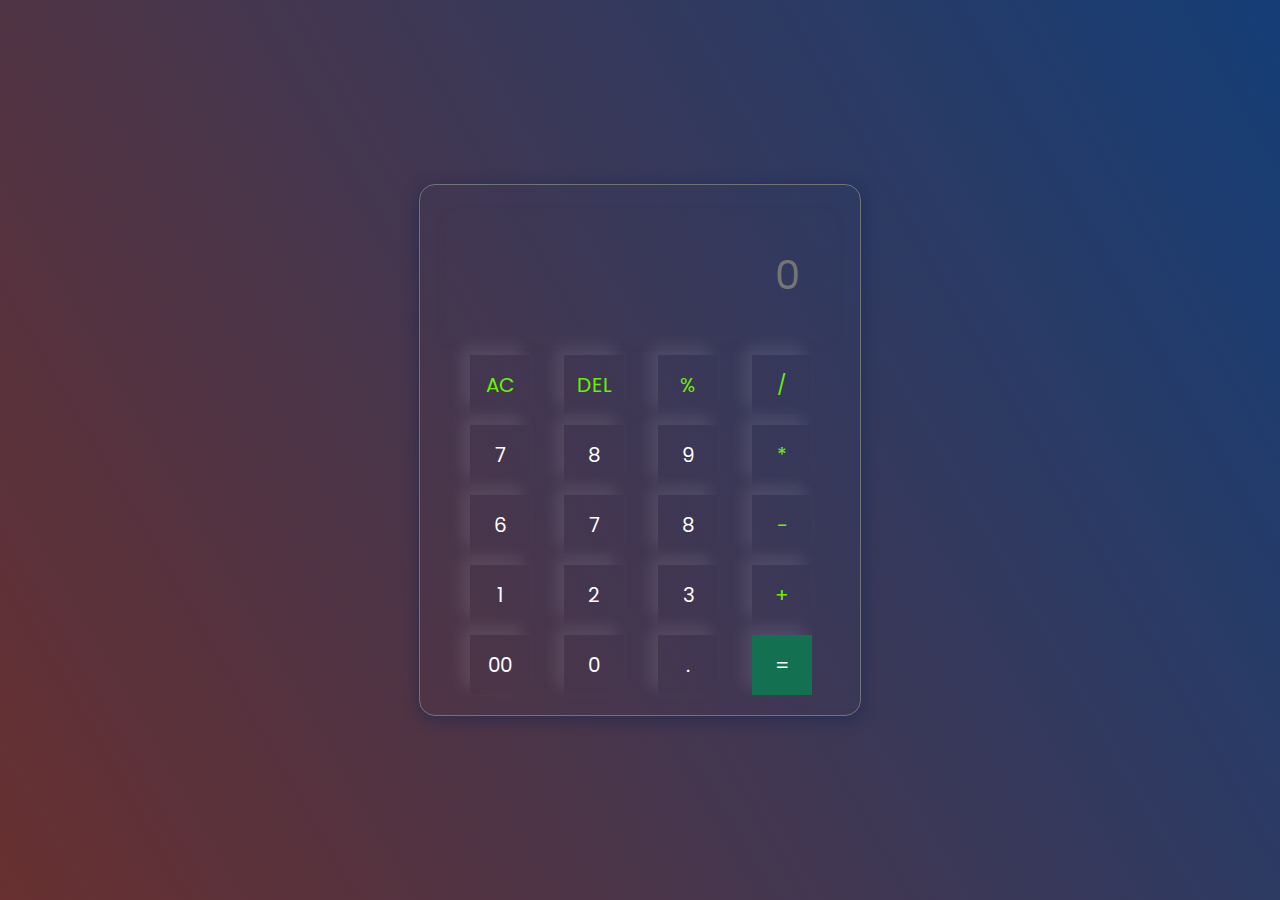
<file: Calculator/index.html>
<html lang="en">
<head>
    <meta charset="UTF-8">
    <meta name="viewport" content="width=device-width, initial-scale=1.0">
    <title>Calculator</title>
    <link rel="stylesheet" href="style.css">
</head>
<body>
    <div class="Calculator">
        <input type="text" placeholder="0" id="inputbox">

    <div>
        <button class="operator">AC</button>
        <button class="operator">DEL</button>
        <button class="operator">%</button>
        <button class="operator">/</button>
    </div>

    <div>
        <button>7</button>
        <button>8</button>
        <button>9</button>
        <button class="operator">*</button>
    </div>

    <div>
        <button>6</button>
        <button>7</button>
        <button>8</button>
        <button class="operator" >-</button>
    </div>

    <div>
        <button>1</button>
        <button>2</button>
        <button>3</button>
        <button class="operator">+</button>
    </div>

    <div>
        <button>00</button>
        <button>0</button>
        <button>.</button>
        <button class="equal">=</button>
    </div>

    </div>

    <script src="script.js"></script>
</body>
</html>
</file>
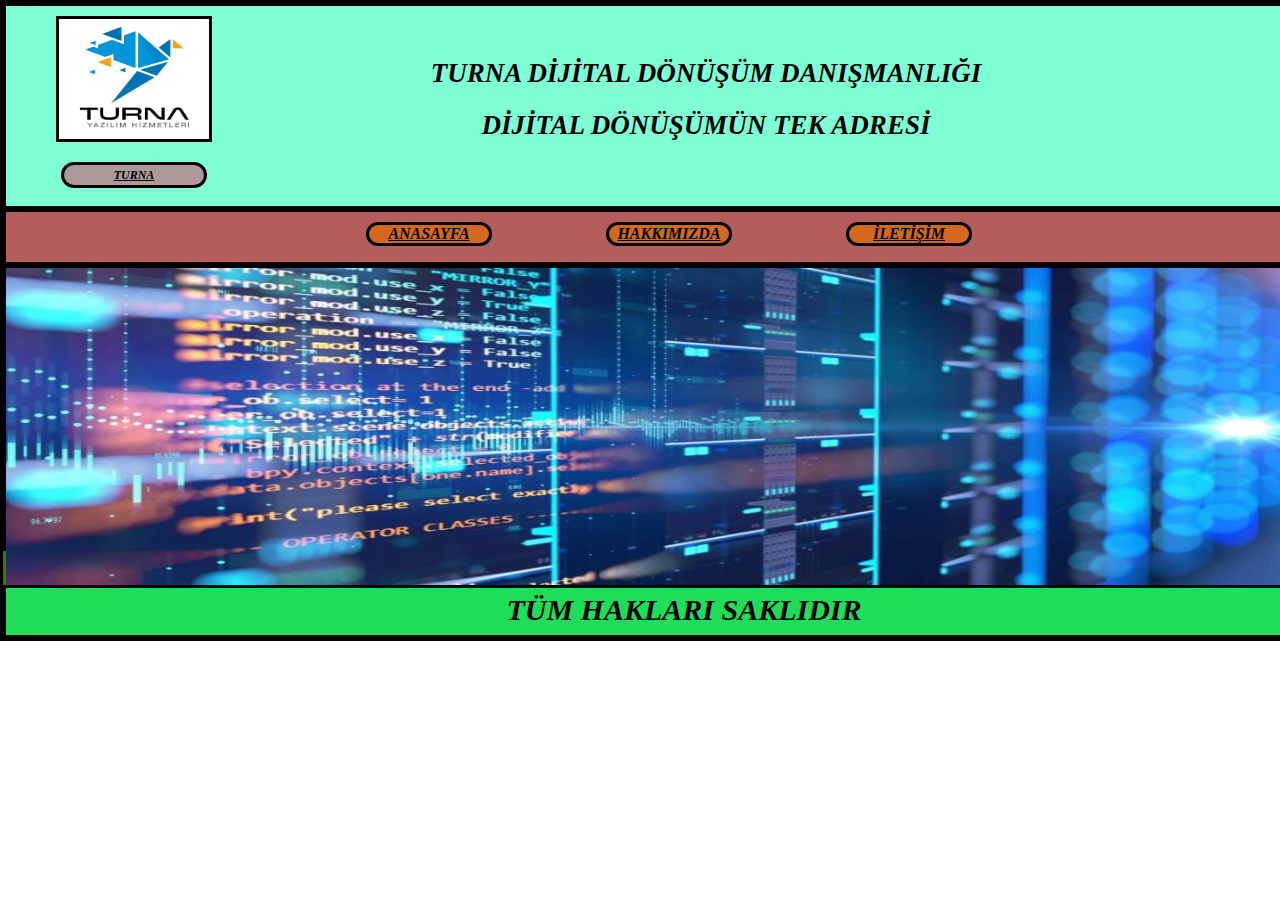
<file: personalweb/index.html>
<html lang="en">
<head>
    <meta charset="UTF-8">
    <meta name="viewport" content="width=device-width, initial-scale=1.0">
    <title>MY PERSONAL WEB PAGE</title>
    <link rel="stylesheet" href="style.css">
</head>
<body>
    <div id="sayfa">
        <header id="banner">
            <div id="logo">
                <img src="TURNA.jpg" width="150px" height="120px">
            </div>
            <div id="isim">
                <h1 id="anaisim"><u>TURNA</u></h1>
            </div>
            <div id="yazi">
                <h2>TURNA DİJİTAL DÖNÜŞÜM DANIŞMANLIĞI</h2>
                <br>
                <h2>DİJİTAL DÖNÜŞÜMÜN TEK ADRESİ</h2>
            </div>
            <div id="sosyal">
                <a href="https://www.instagram.com/"><img id="ikon1" src="instagram.jpg" width="50px";></a>
                <a href="https://twitter.com/"><img id="ikon2" src= "twitter.jpg"  width="50px" height="50px";></a>
                <a href="https://github.com/"><img id="ikon3" src= "github.png"  width="50px" height="50px";></a>

            </div>
        </header>
        <nav id="anamenu">
            <ul>
                <li><a href="index.html">ANASAYFA</a></li>
                <li><a href="biz.html">HAKKIMIZDA</a></li>
                <li><a href="iletisim.html">İLETİŞİM</a></li>
            </ul>
        </nav>
        <article id="icerik">
            <img src="bilisim.jpg" width="1356px" height="318px">
        </article>
        <aside id="yanmenu">

        </aside>
        <footer id="altmenu">
            <p>TÜM HAKLARI SAKLIDIR</p>
        </footer>
    </div>
</body>
</html>
</file>
<file: Calculator/style.css>
@import url('https://fonts.googleapis.com/css2?family=Poppins:wght@500&display=swap'); 
 *{
    margin: 0; 
    padding: 0; 
    box-sizing: border-box;
    font-family: 'Poppins' , sans-serif; 
} 
body{
    width: 100%;
    height: 100vh; 
    display: flex;
    justify-content: center;
    align-items: center;
    background: linear-gradient(60deg,#683030,#153e77);
}

.calculator{
    border: 1px solid#717377;
    padding: 20px;
    border-radius: 16px;
    background: transparent;
    box-shadow: 0px 3px 15px rgba(12, 36, 82, 0.5);
}

input{
    width: 380px;
    border: none;
    padding: 30px;
    margin: 10px;
    background:transparent;
    box-shadow: 0px 3px 15px rgba(84,84,84,0.1);
    font-size: 40px;
    text-align: right;
    cursor: pointer;
}


button{
    border: none;
    width: 60px;
    height: 60px;
    margin-left: 30px;
    margin-top: 10px;
    border-style: solid 0px;
    background: transparent;
    color: #ffffff;
    font-size: 20px;
    box-shadow: -8px -8px 15px rgba(255,255,255,0.1);
    cursor: pointer;
}

.equal{
    background-color: rgb(19, 112, 81);
}

.operator{
    color: #6dee06;
}
</file>
<file: personalweb/style.css>
*{
    margin: 0px;
    padding: 0px;
}

#sayfa{
    border-style: solid;
    width: 1360px;
    height: 635px;
    background-color:rgb(61, 121, 4);
    margin:auto;
}

/* Banner */
#banner{
    background-color: aquamarine;
    border-style: solid;
    width: 1356px;
    height: 200px;
    margin: auto;
}

#logo{
    background-color:black;
    border-style: solid;
    width: 150px;
    height: 120px;
    position: relative;
    left: 50px;
    top: 10px;
}

#isim{
    background-color:rgb(172, 153, 153);
    border-style: solid;
    border-radius: 20px;
    width: 140px;
    height: 20px;
    position: relative;
    left: 55px;
    top: 30px;
}

#anaisim{
    text-align: center;
    color: black;
    font-style: italic;
    font-size: 12px;
    position: relative;
    top: 3px;
}


#sosyal{
    background-color: aquamarine;
    width: 60px;
    height: 170px;
    position: relative;
    left: 1280px;
    top: -240px;
}
#ikon1{
    position: relative;
    left: 7px;
}

#ikon2{
    position: relative;
    top: 10px;
    left: 7px;
}

#ikon3{
    position: relative;
    top: 20px;
    left: 7px;
}
#yazi{
    background-color:aquamarine;
    width: 600px;
    height: 100px;
    position: relative;
    left:400px;
    top: -100px;
    text-align: center;
    font-style: italic;
    font-size: large;
}

/* ANAMENU */
#anamenu{
    background-color: rgb(180, 93, 93);
    border-style: solid;
    height: 50px;
    width: 1356px;
}
#anamenu ul{
    list-style-type: none;
}
#anamenu ul li{
    border-style: solid;
    width: 120px;
    border-radius: 20px;
    text-align: center;
    font-style: oblique;
    background-color: chocolate;
    position: relative;
    left: 250px;
    top: 10px;
    margin-left: 110px;
    display: inline-block;
}

#anamenu ul li a{
    color: black;
    font-weight: bold;
}
#anamenu ul li a:hover{
    color: blue;
    font-weight: bold;
}
#anamenu ul li a:active{
    color:gold;
    font-weight: bold;
}


/* İÇERİK VE YAN MENU */

#icerik{
    background-color: grey;
    border-style: solid;
    width: 1356px;
    height: 280px;
}

#altmenu{
    border-style: solid;
    width: 1356px;
    height: 47px;
    background-color: rgb(31, 221, 88);
    position: relative;
    top: 34px;
}
#altmenu p{
    text-align: center;
    font-size: 30px;
    position: relative;
    top: 5px;
    font-style: italic;
    font-weight: bold;
}
</file>
